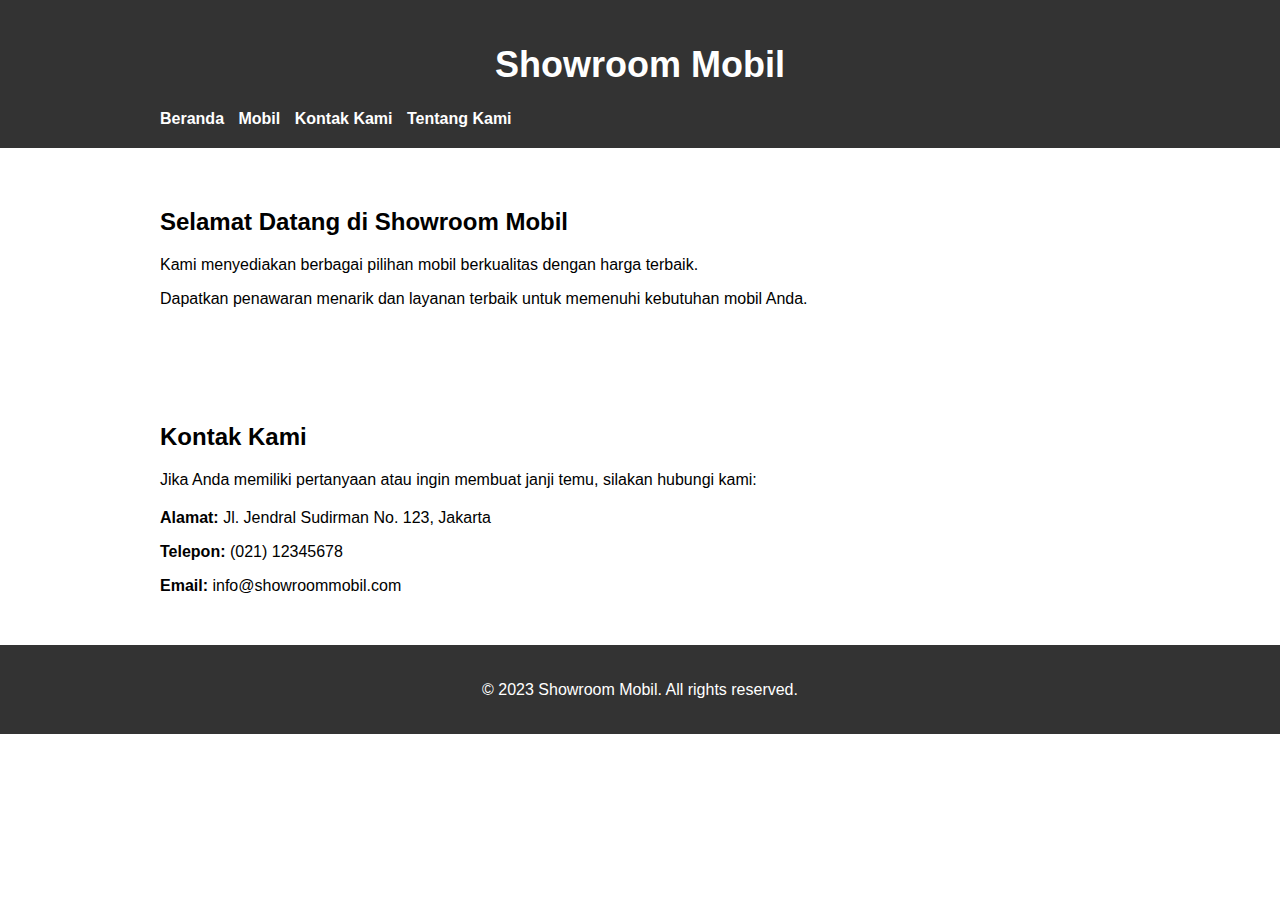
<file: index.html>
<!DOCTYPE html>
<html>
<head>
  <title>Showroom Mobil</title>
  <link rel="stylesheet" type="text/css" href="style.css">
</head>
<body>
  <header>
    <div class="container">
      <h1>Showroom Mobil</h1>
      <nav>
        <ul>
          <li><a href="index.html">Beranda</a></li>
          <li><a href="mobil.html">Mobil</a></li>
          <li><a href="kontak.html">Kontak Kami</a></li>
          <li><a href="tentang.html">Tentang Kami</a></li>
        </ul>
      </nav>
    </div>
  </header>

  <section id="home">
    <div class="container">
      <h2>Selamat Datang di Showroom Mobil</h2>
      <p>Kami menyediakan berbagai pilihan mobil berkualitas dengan harga terbaik.</p>
      <p>Dapatkan penawaran menarik dan layanan terbaik untuk memenuhi kebutuhan mobil Anda.</p>
    </div>
  </section>

  <section id="kontak">
    <div class="container">
      <h2>Kontak Kami</h2>
      <p>Jika Anda memiliki pertanyaan atau ingin membuat janji temu, silakan hubungi kami:</p>
      <div class="contact-info">
        <p><strong>Alamat:</strong> Jl. Jendral Sudirman No. 123, Jakarta</p>
        <p><strong>Telepon:</strong> (021) 12345678</p>
        <p><strong>Email:</strong> info@showroommobil.com</p>
      </div>
    </div>
  </section>

  <footer>
    <div class="container">
      <p>&copy; 2023 Showroom Mobil. All rights reserved.</p>
    </div>
  </footer>
</body>
</html>
</file>
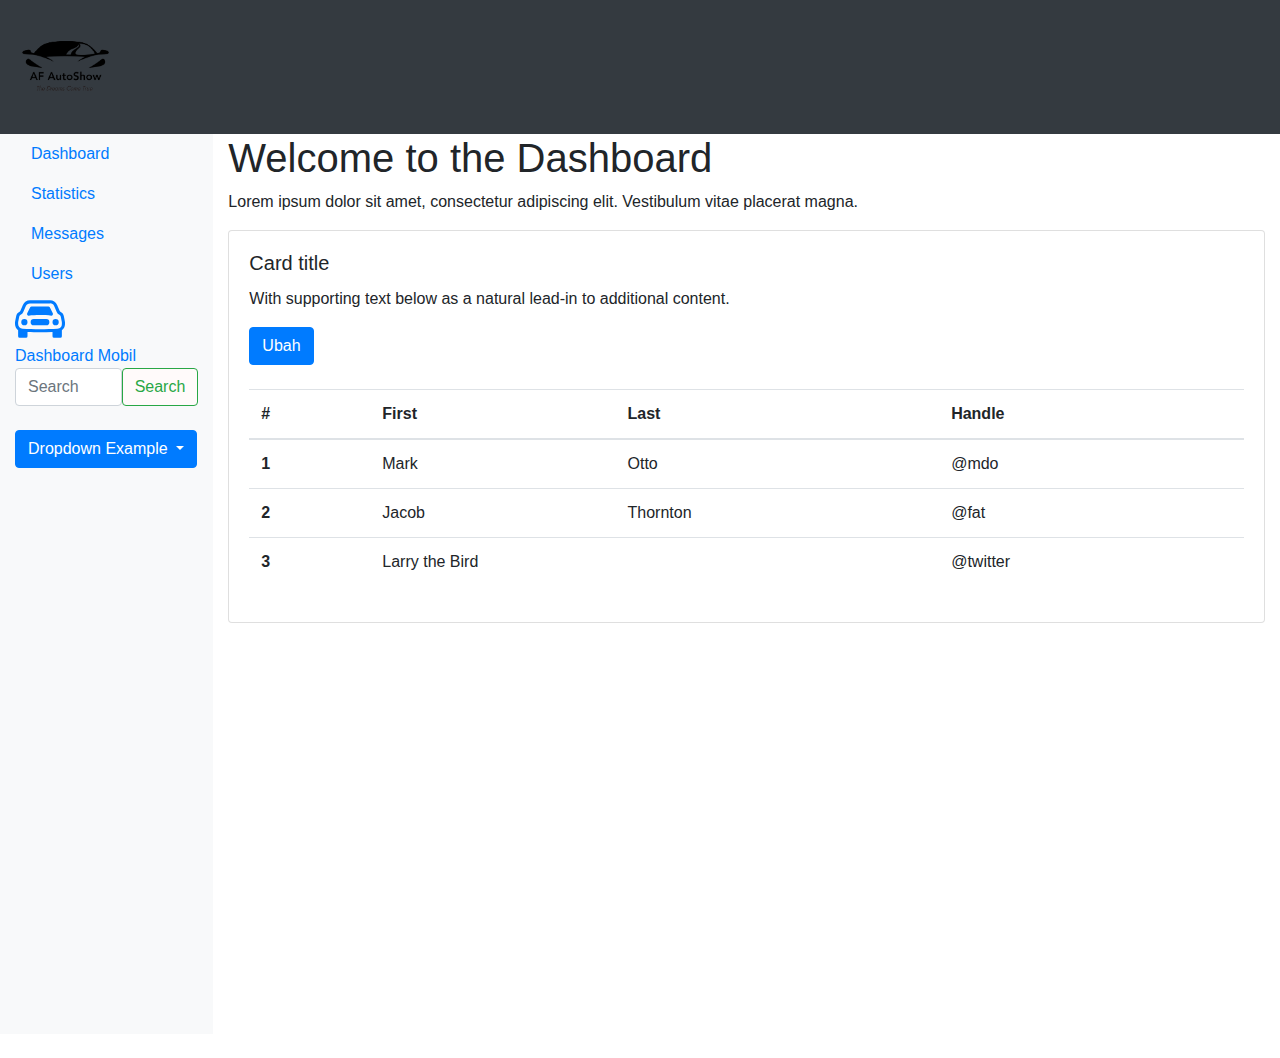
<file: Bagian Dasboard Mobil.html>
<!DOCTYPE html>
<html>
 
<head>
    <title>Dashboard</title>
    <div class="logo">
        
    </div>
     
    <link rel="stylesheet" href="https://stackpath.bootstrapcdn.com/bootstrap/4.5.2/css/bootstrap.min.css">
    <style>
        .sidebar {
 
            height: 100vh;
            margin: 0;
            background-color: gainsboro;
        }
    </style>
</head>
 
 
<body>
    <header class="navbar navbar-dark bg-dark">
        <h1 class="navbar-brand"><img src="logo1.png" style="width: 100px;"></h1>
    </header>
    <div class="container-fluid">
        <div class="row">
            <div class="sidebar col-md-2 bg-light">
                <ul class="nav flex-column">
                    <li class="nav-item"><a class="nav-link" href="#">Dashboard</a></li>
                    <li class="nav-item"><a class="nav-link" href="#">Statistics</a></li>
                    <li class="nav-item"><a class="nav-link" href="#">Messages</a></li>
                    <li class="nav-item"><a class="nav-link" href="#">Users</a></li>
                    <li>
                        <a href="#">
                            <svg xmlns="http://www.w3.org/2000/svg" width="50" height="50" fill="currentColor" class="bi bi-car-front" viewBox="0 0 16 16">
                                <path d="M4 9a1 1 0 1 1-2 0 1 1 0 0 1 2 0Zm10 0a1 1 0 1 1-2 0 1 1 0 0 1 2 0ZM6 8a1 1 0 0 0 0 2h4a1 1 0 1 0 0-2H6ZM4.862 4.276 3.906 6.19a.51.51 0 0 0 .497.731c.91-.073 2.35-.17 3.597-.17 1.247 0 2.688.097 3.597.17a.51.51 0 0 0 .497-.731l-.956-1.913A.5.5 0 0 0 10.691 4H5.309a.5.5 0 0 0-.447.276Z" />
                                <path d="M2.52 3.515A2.5 2.5 0 0 1 4.82 2h6.362c1 0 1.904.596 2.298 1.515l.792 1.848c.075.175.21.319.38.404.5.25.855.715.965 1.262l.335 1.679c.033.161.049.325.049.49v.413c0 .814-.39 1.543-1 1.997V13.5a.5.5 0 0 1-.5.5h-2a.5.5 0 0 1-.5-.5v-1.338c-1.292.048-2.745.088-4 .088s-2.708-.04-4-.088V13.5a.5.5 0 0 1-.5.5h-2a.5.5 0 0 1-.5-.5v-1.892c-.61-.454-1-1.183-1-1.997v-.413a2.5 2.5 0 0 1 .049-.49l.335-1.68c.11-.546.465-1.012.964-1.261a.807.807 0 0 0 .381-.404l.792-1.848ZM4.82 3a1.5 1.5 0 0 0-1.379.91l-.792 1.847a1.8 1.8 0 0 1-.853.904.807.807 0 0 0-.43.564L1.03 8.904a1.5 1.5 0 0 0-.03.294v.413c0 .796.62 1.448 1.408 1.484 1.555.07 3.786.155 5.592.155 1.806 0 4.037-.084 5.592-.155A1.479 1.479 0 0 0 15 9.611v-.413c0-.099-.01-.197-.03-.294l-.335-1.68a.807.807 0 0 0-.43-.563 1.807 1.807 0 0 1-.853-.904l-.792-1.848A1.5 1.5 0 0 0 11.18 3H4.82Z" />
                            </svg>
                            <br>
                            Dashboard Mobil
                        </a>
                    </li>
                    <li>
                        <form class="d-flex" role="search">
                            <input class="form-control me-2" type="search" placeholder="Search" aria-label="Search">
                            <button class="btn btn-outline-success" type="submit" style="background-color: snow;">Search</button>
                        </form>
                    </li>
                    <br>
                    <li>
                        <div class="dropdown">
                            <button class="btn btn-primary dropdown-toggle" type="button" data-toggle="dropdown">Dropdown
                                Example
                                <span class="caret"></span></button>
                            <ul class="dropdown-menu">
                                <input class="form-control" id="myInput" type="text" placeholder="Search..">
                                <li><a href="#">HTML</a></li>
                                <li><a href="#">CSS</a></li>
                                <li><a href="#">JavaScript</a></li>
                                <li><a href="#">jQuery</a></li>
                                <li><a href="#">Bootstrap</a></li>
                                <li><a href="#">Angular</a></li>
                            </ul>
                        </div>
                    </li>
                </ul>
            </div>
            <div class="col-md-10">
                <h1>Welcome to the Dashboard</h1>
                <p>Lorem ipsum dolor sit amet, consectetur adipiscing elit. Vestibulum vitae placerat magna.</p>
                <div class="card">
                    <div class="card-body">
                        <h5 class="card-title">Card title</h5>
                        <p class="card-text">With supporting text below as a natural lead-in to additional content.</p>
                        <a href="#" class="btn btn-primary">Ubah</a>
                        <br>
                        <br>
                        <table class="table">
                            <thead>
                                <tr>
                                    <th scope="col">#</th>
                                    <th scope="col">First</th>
                                    <th scope="col">Last</th>
                                    <th scope="col">Handle</th>
                                </tr>
                            </thead>
                            <tbody>
                                <tr>
                                    <th scope="row">1</th>
                                    <td>Mark</td>
                                    <td>Otto</td>
                                    <td>@mdo</td>
                                </tr>
                                <tr>
                                    <th scope="row">2</th>
                                    <td>Jacob</td>
                                    <td>Thornton</td>
                                    <td>@fat</td>
                                </tr>
                                <tr>
                                    <th scope="row">3</th>
                                    <td colspan="2">Larry the Bird</td>
                                    <td>@twitter</td>
                                </tr>
                            </tbody>
                        </table>
                    </div>
                </div>
            </div>
        </div>
    </div>
 
    <script src="https://stackpath.bootstrapcdn.com/bootstrap/4.5.2/js/bootstrap.min.js"></script>
 
</body>
 
</html>
</file>
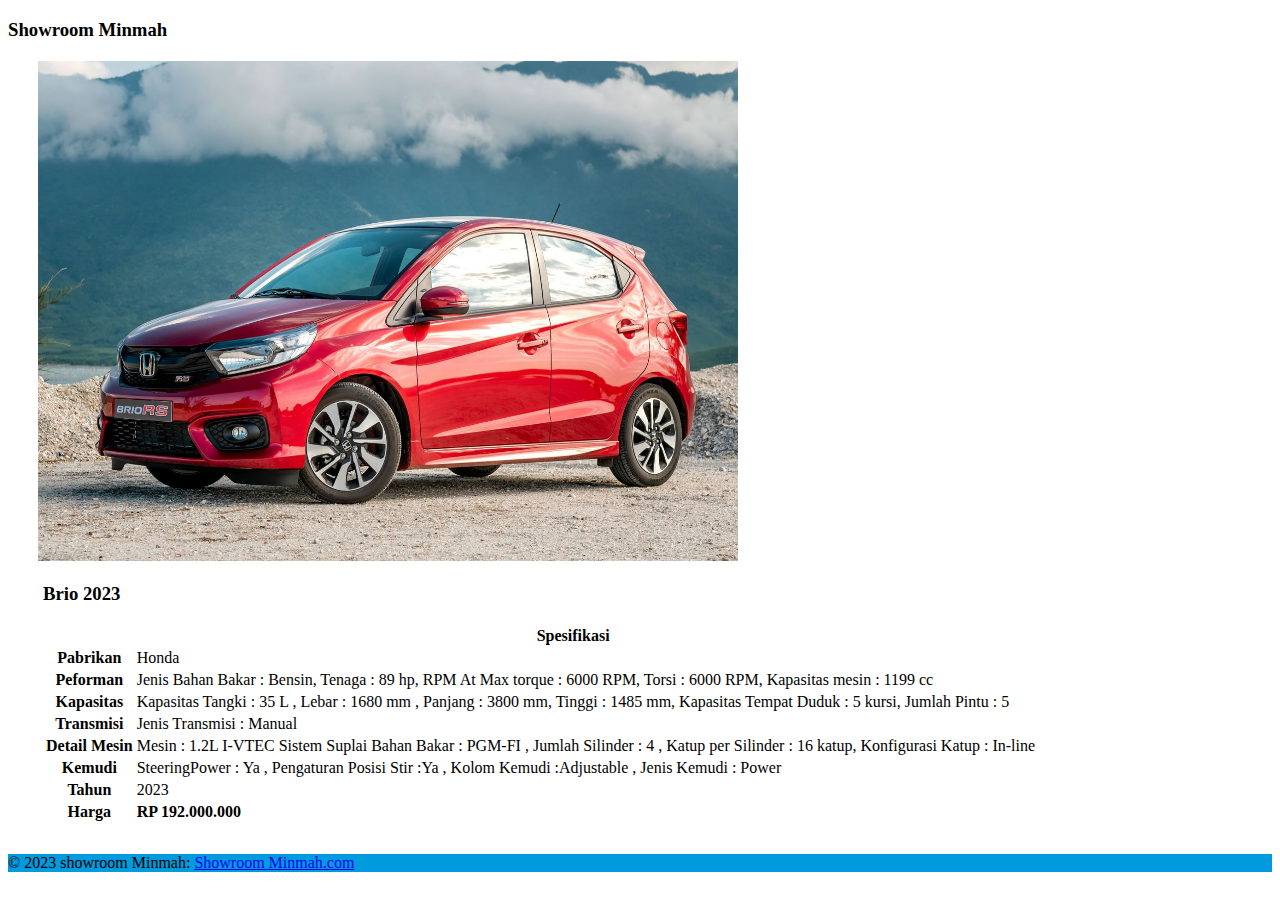
<file: brio2023.html>
<!DOCTYPE html>
<html>

<head>
    <meta charset="UTF-8">
    <meta http-equiv="X-UA-Compatible" content="IE=edge">
    <meta name="viewport" content="width=device-width, initial-scale=1.0">
    <link href="https://cdn.jsdelivr.net/npm/bootstrap@5.3.0/dist/css/bootstrap.min.css" rel="stylesheet" integrity="sha384-9ndCyUaIbzAi2FUVXJi0CjmCapSmO7SnpJef0486qhLnuZ2cdeRhO02iuK6FUUVM" crossorigin="anonymous">
    <title>Landing Page</title>
    <style>
        .konten {
            margin: 30px;
            margin-top: 20px;
        }
    </style>
</head>


<body>
    <nav class="navbar navbar-expand-lg navbar-drak bg-light">
        <h3>Showroom Minmah</h3>

    </nav>

    <div class="konten">
        <!-- crad horizontal -->
        <div class="tentangshowroom">
            <div class="card mb-10">
                <div class=" row g-0">
                    <!-- image -->

                    <div class="col-md-6" style="margin-top: 20px;">
                        <img src="Brio_2023.jpg" class="d-block w-100" height="500" width="700" alt="...">
                    </div>

                    <!-- Keterangan -->
                    <div class="col-md-6">
                        <div class="card-body" style="margin: 5px;">
                            <h3 class="card-title">Brio 2023</h3>
                            <table class="table">
                                <thead>
                                    <tr>
                                        <th scope="col"></th>
                                        <th scope="col">Spesifikasi</th>
                                        <th scope="col"></th>

                                    </tr>
                                </thead>
                                <tbody>
                                    <tr>
                                        <th scope="row">Pabrikan</th>
                                        <td colspan="3">Honda
                                        </td>
                                    </tr>
                                    <tr>
                                        <th scope="row">Peforman</th>
                                        <td colspan="3">Jenis Bahan Bakar : Bensin, Tenaga : 89 hp, RPM At Max torque :
                                            6000
                                            RPM, Torsi : 6000 RPM,
                                            Kapasitas mesin : 1199 cc
                                        </td>
                                    </tr>
                                    <tr>
                                        <th scope="row">Kapasitas</th>
                                        <td colspan="3">Kapasitas Tangki : 35 L ,
                                            Lebar : 1680 mm ,
                                            Panjang : 3800 mm,
                                            Tinggi : 1485 mm,
                                            Kapasitas Tempat Duduk : 5 kursi,
                                            Jumlah Pintu : 5
                                        </td>
                                    </tr>
                                    <tr>
                                        <th scope="row">Transmisi</th>
                                        <td colspan="3">Jenis Transmisi : Manual
                                        </td>
                                    </tr>
                                    <tr>
                                        <th scope="row">Detail Mesin</th>
                                        <td colspan="3">Mesin : 1.2L I-VTEC
                                            Sistem Suplai Bahan Bakar : PGM-FI ,
                                            Jumlah Silinder : 4 ,
                                            Katup per Silinder : 16 katup,
                                            Konfigurasi Katup : In-line
                                        </td>
                                    </tr>
                                    <tr>
                                        <th scope="row">Kemudi</th>
                                        <td colspan="3">SteeringPower : Ya ,
                                            Pengaturan Posisi Stir :Ya ,
                                            Kolom Kemudi :Adjustable ,
                                            Jenis Kemudi : Power
                                        </td>
                                    </tr>
                                    <tr>
                                        <th scope="row">Tahun</th>
                                        <td colspan="3">2023
                                        </td>
                                    </tr>
                                    <tr>
                                        <th scope="row">Harga</th>
                                        <td colspan="3"><b>RP 192.000.000</b>
                                        </td>
                                    </tr>

                                </tbody>
                            </table>
                        </div>
                    </div>

                </div>
            </div>
        </div>
    </div>

    <div class="text-center p-4" style="background-color: rgba(0,154, 222, 1);">
        © 2023 showroom Minmah:
        <a class="text-reset fw-bold" href="https://mdbootstrap.com/">Showroom Minmah.com</a>
    </div>

    <script src="https://cdn.jsdelivr.net/npm/@popperjs/core@2.11.8/dist/umd/popper.min.js" integrity="sha384-I7E8VVD/ismYTF4hNIPjVp/Zjvgyol6VFvRkX/vR+Vc4jQkC+hVqc2pM8ODewa9r" crossorigin="anonymous">
    </script>
    <script src="https://cdn.jsdelivr.net/npm/bootstrap@5.3.0/dist/js/bootstrap.min.js" integrity="sha384-fbbOQedDUMZZ5KreZpsbe1LCZPVmfTnH7ois6mU1QK+m14rQ1l2bGBq41eYeM/fS" crossorigin="anonymous">
    </script>
</body>





</html>
</file>
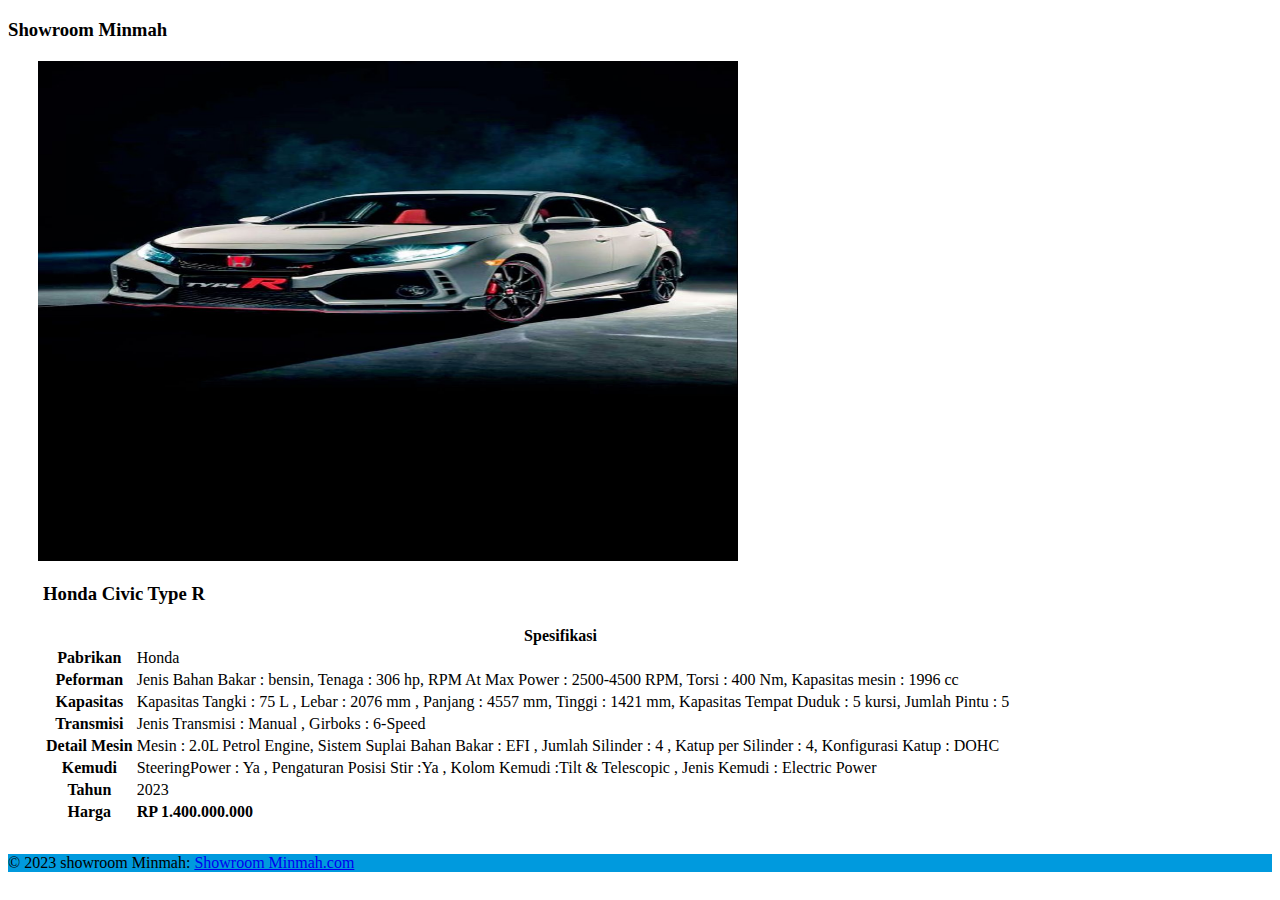
<file: detail civic type r.html>
<!DOCTYPE html>
<html>

<head>
    <meta charset="UTF-8">
    <meta http-equiv="X-UA-Compatible" content="IE=edge">
    <meta name="viewport" content="width=device-width, initial-scale=1.0">
    <link href="https://cdn.jsdelivr.net/npm/bootstrap@5.3.0/dist/css/bootstrap.min.css" rel="stylesheet" integrity="sha384-9ndCyUaIbzAi2FUVXJi0CjmCapSmO7SnpJef0486qhLnuZ2cdeRhO02iuK6FUUVM" crossorigin="anonymous">
    <title>Landing Page</title>
    <style>
        .konten {
            margin: 30px;
            margin-top: 20px;
        }
    </style>
</head>


<body>
    <nav class="navbar navbar-expand-lg navbar-drak bg-light">
        <h3>Showroom Minmah</h3>

    </nav>

    <div class="konten">
        <!-- crad horizontal -->
        <div class="tentangshowroom">
            <div class="card mb-10">
                <div class=" row g-0">
                    <!-- image -->

                    <div class="col-md-6" style="margin-top: 20px;">
                        <img src="Honda Civic Type R.jpg" class="d-block w-100" height="500" width="700" alt="...">
                    </div>

                    <!-- Keterangan -->
                    <div class="col-md-6">
                        <div class="card-body" style="margin: 5px;">
                            <h3 class="card-title">Honda Civic Type R</h3>
                            <table class="table">
                                <thead>
                                    <tr>
                                        <th scope="col"></th>
                                        <th scope="col">Spesifikasi</th>
                                        <th scope="col"></th>

                                    </tr>
                                </thead>
                                <tbody>
                                    <tr>
                                        <th scope="row">Pabrikan</th>
                                        <td colspan="3">Honda
                                        </td>
                                    </tr>
                                    <tr>
                                        <th scope="row">Peforman</th>
                                        <td colspan="3">Jenis Bahan Bakar : bensin, Tenaga : 306 hp, RPM At Max Power : 2500-4500 RPM,
                                            Torsi : 400 Nm,
                                            Kapasitas mesin : 1996 cc
                                        </td>
                                    </tr>
                                    <tr>
                                        <th scope="row">Kapasitas</th>
                                        <td colspan="3">Kapasitas Tangki : 75 L ,
                                            Lebar : 2076 mm ,
                                            Panjang : 4557 mm,
                                            Tinggi : 1421 mm,
                                            Kapasitas Tempat Duduk : 5 kursi,
                                            Jumlah Pintu : 5
                                        </td>
                                    </tr>
                                    <tr>
                                        <th scope="row">Transmisi</th>
                                        <td colspan="3">Jenis Transmisi : Manual ,
                                            Girboks :  6-Speed
                                        </td>
                                    </tr>
                                    <tr>
                                        <th scope="row">Detail Mesin</th>
                                        <td colspan="3">Mesin : 2.0L Petrol Engine,
                                            Sistem Suplai Bahan Bakar : EFI ,
                                            Jumlah Silinder : 4 ,
                                            Katup per Silinder : 4,
                                            Konfigurasi Katup : DOHC
                                        </td>
                                    </tr>
                                    <tr>
                                        <th scope="row">Kemudi</th>
                                        <td colspan="3">SteeringPower : Ya ,
                                            Pengaturan Posisi Stir :Ya ,
                                            Kolom Kemudi :Tilt & Telescopic ,
                                            Jenis Kemudi : Electric Power
                                        </td>
                                    </tr>
                                    <tr>
                                        <th scope="row">Tahun</th>
                                        <td colspan="3">2023
                                        </td>
                                    </tr>
                                    <tr>
                                        <th scope="row">Harga</th>
                                        <td colspan="3"><b>RP  1.400.000.000</b>
                                        </td>
                                    </tr>

                                </tbody>
                            </table>
                        </div>
                    </div>

                </div>
            </div>
        </div>
    </div>

    <div class="text-center p-4" style="background-color: rgba(0,154, 222, 1);">
        © 2023 showroom Minmah:
        <a class="text-reset fw-bold" href="https://mdbootstrap.com/">Showroom Minmah.com</a>
    </div>

    <script src="https://cdn.jsdelivr.net/npm/@popperjs/core@2.11.8/dist/umd/popper.min.js" integrity="sha384-I7E8VVD/ismYTF4hNIPjVp/Zjvgyol6VFvRkX/vR+Vc4jQkC+hVqc2pM8ODewa9r" crossorigin="anonymous">
    </script>
    <script src="https://cdn.jsdelivr.net/npm/bootstrap@5.3.0/dist/js/bootstrap.min.js" integrity="sha384-fbbOQedDUMZZ5KreZpsbe1LCZPVmfTnH7ois6mU1QK+m14rQ1l2bGBq41eYeM/fS" crossorigin="anonymous">
    </script>
</body>





</html>
</file>
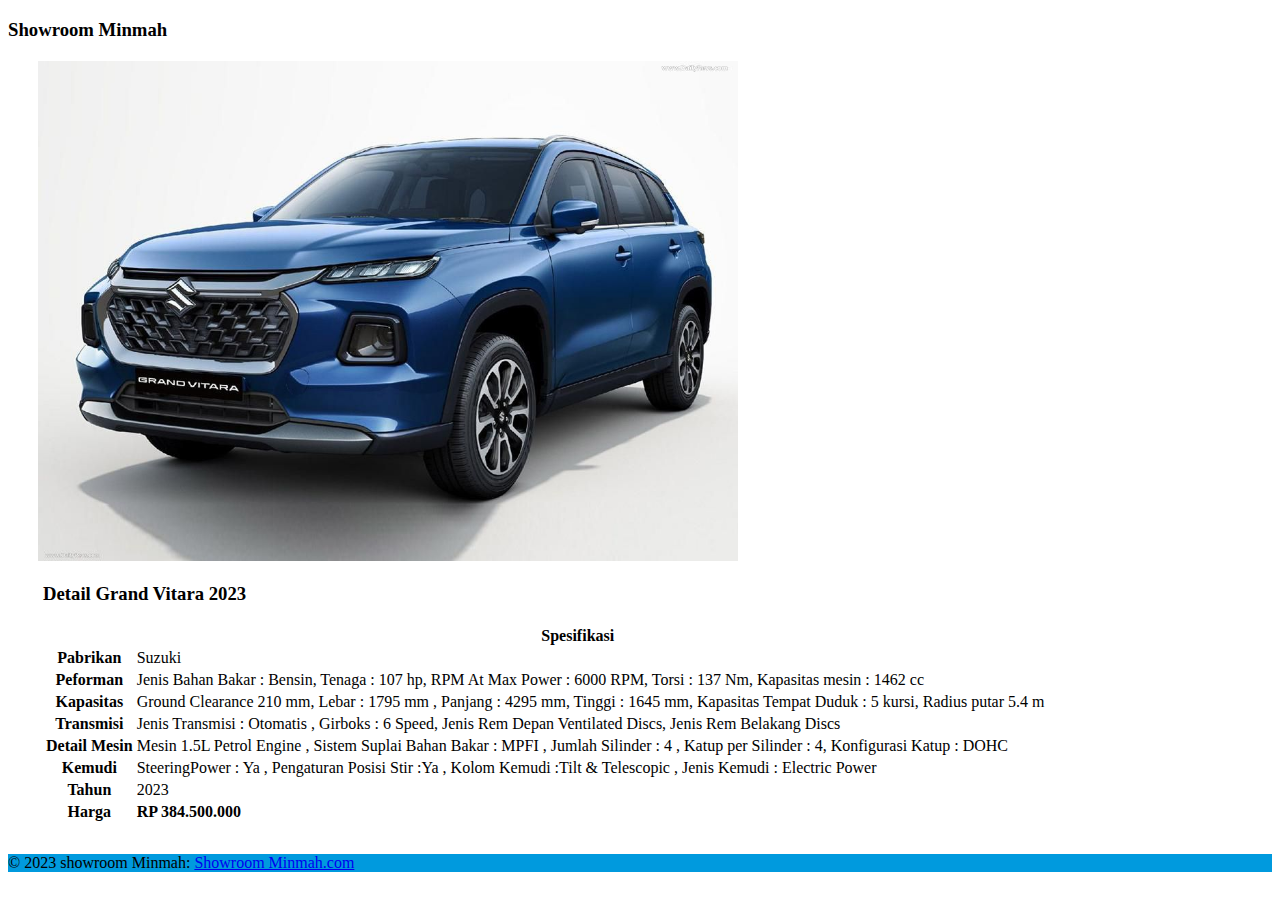
<file: detail Grand Vitara 2023.html>
<!DOCTYPE html>
<html>

<head>
    <meta charset="UTF-8">
    <meta http-equiv="X-UA-Compatible" content="IE=edge">
    <meta name="viewport" content="width=device-width, initial-scale=1.0">
    <link href="https://cdn.jsdelivr.net/npm/bootstrap@5.3.0/dist/css/bootstrap.min.css" rel="stylesheet" integrity="sha384-9ndCyUaIbzAi2FUVXJi0CjmCapSmO7SnpJef0486qhLnuZ2cdeRhO02iuK6FUUVM" crossorigin="anonymous">
    <title>Landing Page</title>
    <style>
        .konten {
            margin: 30px;
            margin-top: 20px;
        }
    </style>
</head>


<body>
    <nav class="navbar navbar-expand-lg navbar-drak bg-light">
        <h3>Showroom Minmah</h3>

    </nav>

    <div class="konten">
        <!-- crad horizontal -->
        <div class="tentangshowroom">
            <div class="card mb-10">
                <div class=" row g-0">
                    <!-- image -->

                    <div class="col-md-6" style="margin-top: 20px;">
                        <img src="2023 Suzuki Grand Vitara.jpg" class="d-block w-100" height="500" width="700" alt="...">
                    </div>

                    <!-- Keterangan -->
                    <div class="col-md-6">
                        <div class="card-body" style="margin: 5px;">
                            <h3 class="card-title">Detail Grand Vitara 2023</h3>
                            <table class="table">
                                <thead>
                                    <tr>
                                        <th scope="col"></th>
                                        <th scope="col">Spesifikasi</th>
                                        <th scope="col"></th>

                                    </tr>
                                </thead>
                                <tbody>
                                    <tr>
                                        <th scope="row">Pabrikan</th>
                                        <td colspan="3">Suzuki
                                        </td>
                                    </tr>
                                    <tr>
                                        <th scope="row">Peforman</th>
                                        <td colspan="3">Jenis Bahan Bakar : Bensin, Tenaga : 107 hp, RPM At Max Power :
                                            6000
                                            RPM, Torsi : 137 Nm,
                                            Kapasitas mesin : 1462 cc
                                        </td>
                                    </tr>
                                    <tr>
                                        <th scope="row">Kapasitas</th>
                                        <td colspan="3">Ground Clearance 210 mm,
                                            Lebar : 1795 mm ,
                                            Panjang : 4295 mm,
                                            Tinggi : 1645 mm,
                                            Kapasitas Tempat Duduk : 5 kursi,
                                            Radius putar 5.4 m
                                        </td>
                                    </tr>
                                    <tr>
                                        <th scope="row">Transmisi</th>
                                        <td colspan="3">Jenis Transmisi : Otomatis ,
                                            Girboks : 6 Speed,
                                            Jenis Rem Depan Ventilated Discs,
                                            Jenis Rem Belakang Discs 
                                        </td>
                                    </tr>
                                    <tr>
                                        <th scope="row">Detail Mesin</th>
                                        <td colspan="3">Mesin 1.5L Petrol Engine ,
                                            Sistem Suplai Bahan Bakar : MPFI ,
                                            Jumlah Silinder : 4 ,
                                            Katup per Silinder : 4,
                                            Konfigurasi Katup : DOHC 
                            
                                        </td>
                                    </tr>
                                    <tr>
                                        <th scope="row">Kemudi</th>
                                        <td colspan="3">SteeringPower : Ya ,
                                            Pengaturan Posisi Stir :Ya ,
                                            Kolom Kemudi :Tilt & Telescopic ,
                                            Jenis Kemudi : Electric Power
                                        </td>
                                    </tr>
                                    <tr>
                                        <th scope="row">Tahun</th>
                                        <td colspan="3">2023
                                        </td>
                                    </tr>
                                    <tr>
                                        <th scope="row">Harga</th>
                                        <td colspan="3"><b>RP 384.500.000</b>
                                        </td>
                                    </tr>

                                </tbody>
                            </table>
                        </div>
                    </div>

                </div>
            </div>
        </div>
    </div>

    <div class="text-center p-4" style="background-color: rgba(0,154, 222, 1);">
        © 2023 showroom Minmah:
        <a class="text-reset fw-bold" href="https://mdbootstrap.com/">Showroom Minmah.com</a>
    </div>

    <script src="https://cdn.jsdelivr.net/npm/@popperjs/core@2.11.8/dist/umd/popper.min.js" integrity="sha384-I7E8VVD/ismYTF4hNIPjVp/Zjvgyol6VFvRkX/vR+Vc4jQkC+hVqc2pM8ODewa9r" crossorigin="anonymous">
    </script>
    <script src="https://cdn.jsdelivr.net/npm/bootstrap@5.3.0/dist/js/bootstrap.min.js" integrity="sha384-fbbOQedDUMZZ5KreZpsbe1LCZPVmfTnH7ois6mU1QK+m14rQ1l2bGBq41eYeM/fS" crossorigin="anonymous">
    </script>
</body>





</html>
</file>
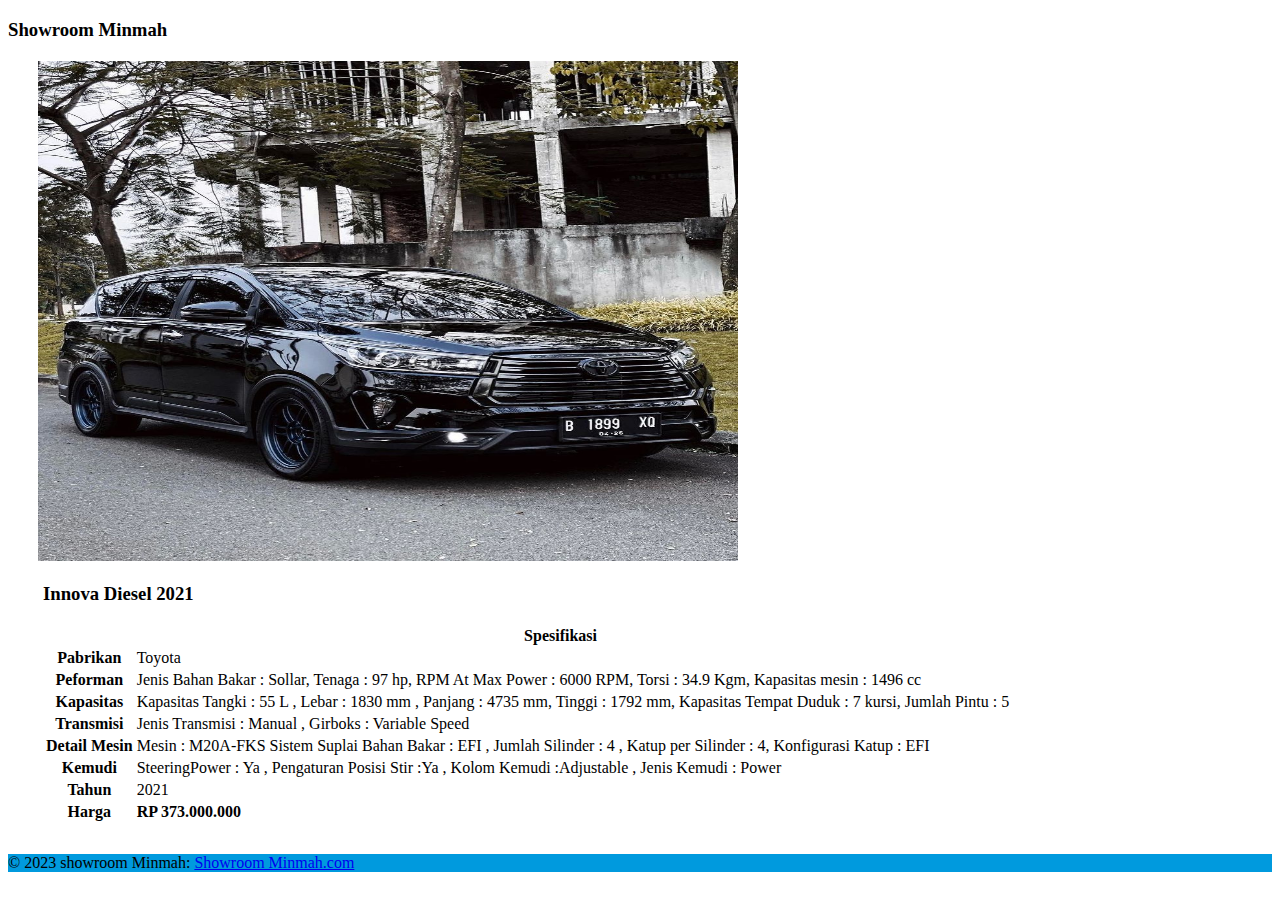
<file: detail innova 2021.html>
<!DOCTYPE html>
<html>

<head>
    <meta charset="UTF-8">
    <meta http-equiv="X-UA-Compatible" content="IE=edge">
    <meta name="viewport" content="width=device-width, initial-scale=1.0">
    <link href="https://cdn.jsdelivr.net/npm/bootstrap@5.3.0/dist/css/bootstrap.min.css" rel="stylesheet" integrity="sha384-9ndCyUaIbzAi2FUVXJi0CjmCapSmO7SnpJef0486qhLnuZ2cdeRhO02iuK6FUUVM" crossorigin="anonymous">
    <title>Landing Page</title>
    <style>
        .konten {
            margin: 30px;
            margin-top: 20px;
        }
    </style>
</head>


<body>
    <nav class="navbar navbar-expand-lg navbar-drak bg-light">
        <h3>Showroom Minmah</h3>

    </nav>

    <div class="konten">
        <!-- crad horizontal -->
        <div class="tentangshowroom">
            <div class="card mb-10">
                <div class=" row g-0">
                    <!-- image -->

                    <div class="col-md-6" style="margin-top: 20px;">
                        <img src="innova2021.jpg" class="d-block w-100" height="500" width="700" alt="...">
                    </div>

                    <!-- Keterangan -->
                    <div class="col-md-6">
                        <div class="card-body" style="margin: 5px;">
                            <h3 class="card-title">Innova Diesel 2021</h3>
                            <table class="table">
                                <thead>
                                    <tr>
                                        <th scope="col"></th>
                                        <th scope="col">Spesifikasi</th>
                                        <th scope="col"></th>

                                    </tr>
                                </thead>
                                <tbody>
                                    <tr>
                                        <th scope="row">Pabrikan</th>
                                        <td colspan="3">Toyota
                                        </td>
                                    </tr>
                                    <tr>
                                        <th scope="row">Peforman</th>
                                        <td colspan="3">Jenis Bahan Bakar : Sollar, Tenaga : 97 hp, RPM At Max Power :
                                            6000
                                            RPM, Torsi : 34.9 Kgm,
                                            Kapasitas mesin : 1496 cc
                                        </td>
                                    </tr>
                                    <tr>
                                        <th scope="row">Kapasitas</th>
                                        <td colspan="3">Kapasitas Tangki : 55 L ,
                                            Lebar : 1830 mm ,
                                            Panjang : 4735 mm,
                                            Tinggi : 1792 mm,
                                            Kapasitas Tempat Duduk : 7 kursi,
                                            Jumlah Pintu : 5
                                        </td>
                                    </tr>
                                    <tr>
                                        <th scope="row">Transmisi</th>
                                        <td colspan="3">Jenis Transmisi : Manual ,
                                            Girboks : Variable Speed
                                        </td>
                                    </tr>
                                    <tr>
                                        <th scope="row">Detail Mesin</th>
                                        <td colspan="3">Mesin : M20A-FKS
                                            Sistem Suplai Bahan Bakar : EFI ,
                                            Jumlah Silinder : 4 ,
                                            Katup per Silinder : 4,
                                            Konfigurasi Katup : EFI 
                                        </td>
                                    </tr>
                                    <tr>
                                        <th scope="row">Kemudi</th>
                                        <td colspan="3">SteeringPower : Ya ,
                                            Pengaturan Posisi Stir :Ya ,
                                            Kolom Kemudi :Adjustable ,
                                            Jenis Kemudi : Power
                                        </td>
                                    </tr>
                                    <tr>
                                        <th scope="row">Tahun</th>
                                        <td colspan="3">2021
                                        </td>
                                    </tr>
                                    <tr>
                                        <th scope="row">Harga</th>
                                        <td colspan="3"><b>RP 373.000.000</b>
                                        </td>
                                    </tr>

                                </tbody>
                            </table>
                        </div>
                    </div>

                </div>
            </div>
        </div>
    </div>

    <div class="text-center p-4" style="background-color: rgba(0,154, 222, 1);">
        © 2023 showroom Minmah:
        <a class="text-reset fw-bold" href="https://mdbootstrap.com/">Showroom Minmah.com</a>
    </div>

    <script src="https://cdn.jsdelivr.net/npm/@popperjs/core@2.11.8/dist/umd/popper.min.js" integrity="sha384-I7E8VVD/ismYTF4hNIPjVp/Zjvgyol6VFvRkX/vR+Vc4jQkC+hVqc2pM8ODewa9r" crossorigin="anonymous">
    </script>
    <script src="https://cdn.jsdelivr.net/npm/bootstrap@5.3.0/dist/js/bootstrap.min.js" integrity="sha384-fbbOQedDUMZZ5KreZpsbe1LCZPVmfTnH7ois6mU1QK+m14rQ1l2bGBq41eYeM/fS" crossorigin="anonymous">
    </script>
</body>





</html>
</file>
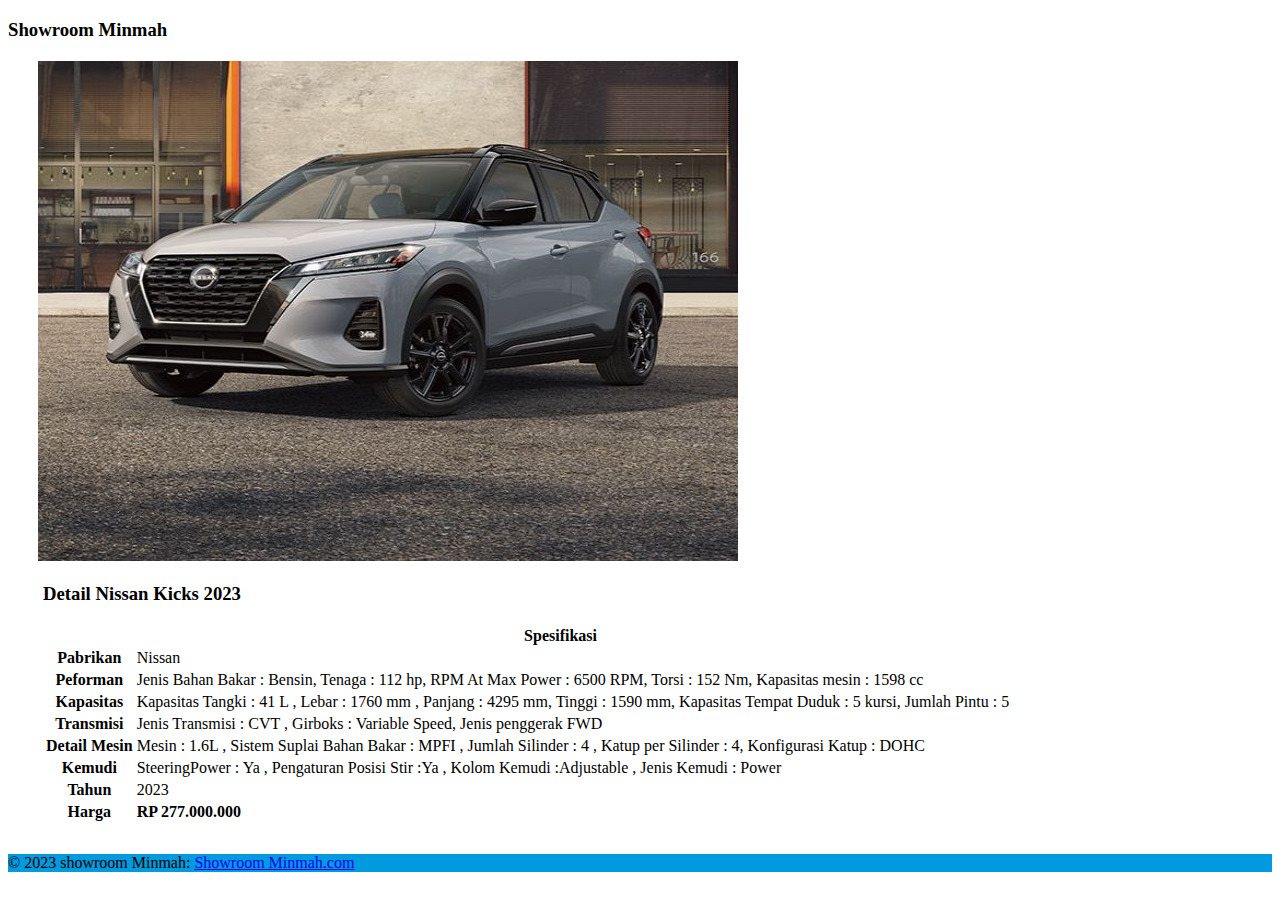
<file: Detail Nissan Kicks 2023.html>
<!DOCTYPE html>
<html>

<head>
    <meta charset="UTF-8">
    <meta http-equiv="X-UA-Compatible" content="IE=edge">
    <meta name="viewport" content="width=device-width, initial-scale=1.0">
    <link href="https://cdn.jsdelivr.net/npm/bootstrap@5.3.0/dist/css/bootstrap.min.css" rel="stylesheet" integrity="sha384-9ndCyUaIbzAi2FUVXJi0CjmCapSmO7SnpJef0486qhLnuZ2cdeRhO02iuK6FUUVM" crossorigin="anonymous">
    <title>Landing Page</title>
    <style>
        .konten {
            margin: 30px;
            margin-top: 20px;
        }
    </style>
</head>


<body>
    <nav class="navbar navbar-expand-lg navbar-drak bg-light">
        <h3>Showroom Minmah</h3>

    </nav>

    <div class="konten">
        <!-- crad horizontal -->
        <div class="tentangshowroom">
            <div class="card mb-10">
                <div class=" row g-0">
                    <!-- image -->

                    <div class="col-md-6" style="margin-top: 20px;">
                        <img src="2023 Nissan Kicks _ Subcompact Crossover SUV _ Nissan USA.jpg" class="d-block w-100" height="500" width="700" alt="...">
                    </div>

                    <!-- Keterangan -->
                    <div class="col-md-6">
                        <div class="card-body" style="margin: 5px;">
                            <h3 class="card-title">Detail Nissan Kicks 2023</h3>
                            <table class="table">
                                <thead>
                                    <tr>
                                        <th scope="col"></th>
                                        <th scope="col">Spesifikasi</th>
                                        <th scope="col"></th>

                                    </tr>
                                </thead>
                                <tbody>
                                    <tr>
                                        <th scope="row">Pabrikan</th>
                                        <td colspan="3">Nissan
                                        </td>
                                    </tr>
                                    <tr>
                                        <th scope="row">Peforman</th>
                                        <td colspan="3">Jenis Bahan Bakar : Bensin, Tenaga : 112 hp, RPM At Max Power :
                                            6500
                                            RPM, Torsi : 152 Nm,
                                            Kapasitas mesin : 1598 cc
                                        </td>
                                    </tr>
                                    <tr>
                                        <th scope="row">Kapasitas</th>
                                        <td colspan="3">Kapasitas Tangki : 41 L ,
                                            Lebar : 1760 mm ,
                                            Panjang : 4295 mm,
                                            Tinggi : 1590 mm,
                                            Kapasitas Tempat Duduk : 5 kursi,
                                            Jumlah Pintu : 5
                                        </td>
                                    </tr>
                                    <tr>
                                        <th scope="row">Transmisi</th>
                                        <td colspan="3">Jenis Transmisi : CVT ,
                                            Girboks : Variable Speed,
                                            Jenis penggerak FWD
                                        </td>
                                    </tr>
                                    <tr>
                                        <th scope="row">Detail Mesin</th>
                                        <td colspan="3">Mesin : 1.6L ,
                                            Sistem Suplai Bahan Bakar : MPFI ,
                                            Jumlah Silinder : 4 ,
                                            Katup per Silinder : 4,
                                            Konfigurasi Katup : DOHC 
                            
                                        </td>
                                    </tr>
                                    <tr>
                                        <th scope="row">Kemudi</th>
                                        <td colspan="3">SteeringPower : Ya ,
                                            Pengaturan Posisi Stir :Ya ,
                                            Kolom Kemudi :Adjustable ,
                                            Jenis Kemudi : Power
                                        </td>
                                    </tr>
                                    <tr>
                                        <th scope="row">Tahun</th>
                                        <td colspan="3">2023
                                        </td>
                                    </tr>
                                    <tr>
                                        <th scope="row">Harga</th>
                                        <td colspan="3"><b>RP 277.000.000</b>
                                        </td>
                                    </tr>

                                </tbody>
                            </table>
                        </div>
                    </div>

                </div>
            </div>
        </div>
    </div>

    <div class="text-center p-4" style="background-color: rgba(0,154, 222, 1);">
        © 2023 showroom Minmah:
        <a class="text-reset fw-bold" href="https://mdbootstrap.com/">Showroom Minmah.com</a>
    </div>

    <script src="https://cdn.jsdelivr.net/npm/@popperjs/core@2.11.8/dist/umd/popper.min.js" integrity="sha384-I7E8VVD/ismYTF4hNIPjVp/Zjvgyol6VFvRkX/vR+Vc4jQkC+hVqc2pM8ODewa9r" crossorigin="anonymous">
    </script>
    <script src="https://cdn.jsdelivr.net/npm/bootstrap@5.3.0/dist/js/bootstrap.min.js" integrity="sha384-fbbOQedDUMZZ5KreZpsbe1LCZPVmfTnH7ois6mU1QK+m14rQ1l2bGBq41eYeM/fS" crossorigin="anonymous">
    </script>
</body>





</html>
</file>
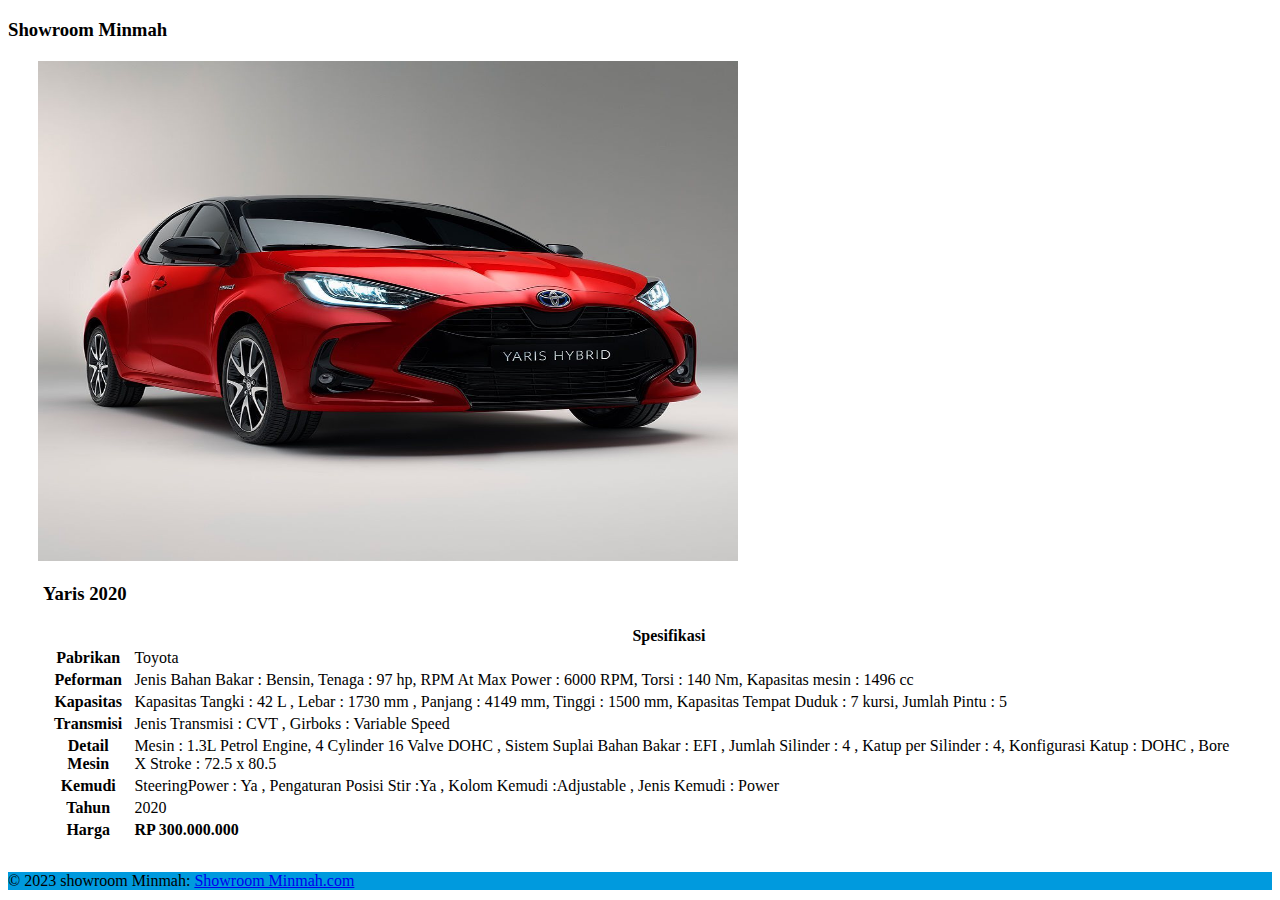
<file: detail toyota yaris.html>
<!DOCTYPE html>
<html>

<head>
    <meta charset="UTF-8">
    <meta http-equiv="X-UA-Compatible" content="IE=edge">
    <meta name="viewport" content="width=device-width, initial-scale=1.0">
    <link href="https://cdn.jsdelivr.net/npm/bootstrap@5.3.0/dist/css/bootstrap.min.css" rel="stylesheet" integrity="sha384-9ndCyUaIbzAi2FUVXJi0CjmCapSmO7SnpJef0486qhLnuZ2cdeRhO02iuK6FUUVM" crossorigin="anonymous">
    <title>Landing Page</title>
    <style>
        .konten {
            margin: 30px;
            margin-top: 20px;
        }
    </style>
</head>


<body>
    <nav class="navbar navbar-expand-lg navbar-drak bg-light">
        <h3>Showroom Minmah</h3>

    </nav>

    <div class="konten">
        <!-- crad horizontal -->
        <div class="tentangshowroom">
            <div class="card mb-10">
                <div class=" row g-0">
                    <!-- image -->

                    <div class="col-md-6" style="margin-top: 20px;">
                        <img src="yaris-2020.jpg" class="d-block w-100" height="500" width="700" alt="...">
                    </div>

                    <!-- Keterangan -->
                    <div class="col-md-6">
                        <div class="card-body" style="margin: 5px;">
                            <h3 class="card-title">Yaris 2020</h3>
                            <table class="table">
                                <thead>
                                    <tr>
                                        <th scope="col"></th>
                                        <th scope="col">Spesifikasi</th>
                                        <th scope="col"></th>

                                    </tr>
                                </thead>
                                <tbody>
                                    <tr>
                                        <th scope="row">Pabrikan</th>
                                        <td colspan="3">Toyota
                                        </td>
                                    </tr>
                                    <tr>
                                        <th scope="row">Peforman</th>
                                        <td colspan="3">Jenis Bahan Bakar : Bensin, Tenaga : 97 hp, RPM At Max Power :
                                            6000
                                            RPM, Torsi : 140 Nm,
                                            Kapasitas mesin : 1496 cc
                                        </td>
                                    </tr>
                                    <tr>
                                        <th scope="row">Kapasitas</th>
                                        <td colspan="3">Kapasitas Tangki : 42 L ,
                                            Lebar : 1730 mm ,
                                            Panjang : 4149 mm,
                                            Tinggi : 1500 mm,
                                            Kapasitas Tempat Duduk : 7 kursi,
                                            Jumlah Pintu : 5
                                        </td>
                                    </tr>
                                    <tr>
                                        <th scope="row">Transmisi</th>
                                        <td colspan="3">Jenis Transmisi : CVT ,
                                            Girboks : Variable Speed
                                        </td>
                                    </tr>
                                    <tr>
                                        <th scope="row">Detail Mesin</th>
                                        <td colspan="3">Mesin : 1.3L Petrol Engine, 4 Cylinder 16 Valve DOHC ,
                                            Sistem Suplai Bahan Bakar : EFI ,
                                            Jumlah Silinder : 4 ,
                                            Katup per Silinder : 4,
                                            Konfigurasi Katup : DOHC ,
                                            Bore X Stroke : 72.5 x 80.5
                                        </td>
                                    </tr>
                                    <tr>
                                        <th scope="row">Kemudi</th>
                                        <td colspan="3">SteeringPower : Ya ,
                                            Pengaturan Posisi Stir :Ya ,
                                            Kolom Kemudi :Adjustable ,
                                            Jenis Kemudi : Power
                                        </td>
                                    </tr>
                                    <tr>
                                        <th scope="row">Tahun</th>
                                        <td colspan="3">2020
                                        </td>
                                    </tr>
                                    <tr>
                                        <th scope="row">Harga</th>
                                        <td colspan="3"><b>RP 300.000.000</b>
                                        </td>
                                    </tr>

                                </tbody>
                            </table>
                        </div>
                    </div>

                </div>
            </div>
        </div>
    </div>

    <div class="text-center p-4" style="background-color: rgba(0,154, 222, 1);">
        © 2023 showroom Minmah:
        <a class="text-reset fw-bold" href="https://mdbootstrap.com/">Showroom Minmah.com</a>
    </div>

    <script src="https://cdn.jsdelivr.net/npm/@popperjs/core@2.11.8/dist/umd/popper.min.js" integrity="sha384-I7E8VVD/ismYTF4hNIPjVp/Zjvgyol6VFvRkX/vR+Vc4jQkC+hVqc2pM8ODewa9r" crossorigin="anonymous">
    </script>
    <script src="https://cdn.jsdelivr.net/npm/bootstrap@5.3.0/dist/js/bootstrap.min.js" integrity="sha384-fbbOQedDUMZZ5KreZpsbe1LCZPVmfTnH7ois6mU1QK+m14rQ1l2bGBq41eYeM/fS" crossorigin="anonymous">
    </script>
</body>





</html>
</file>
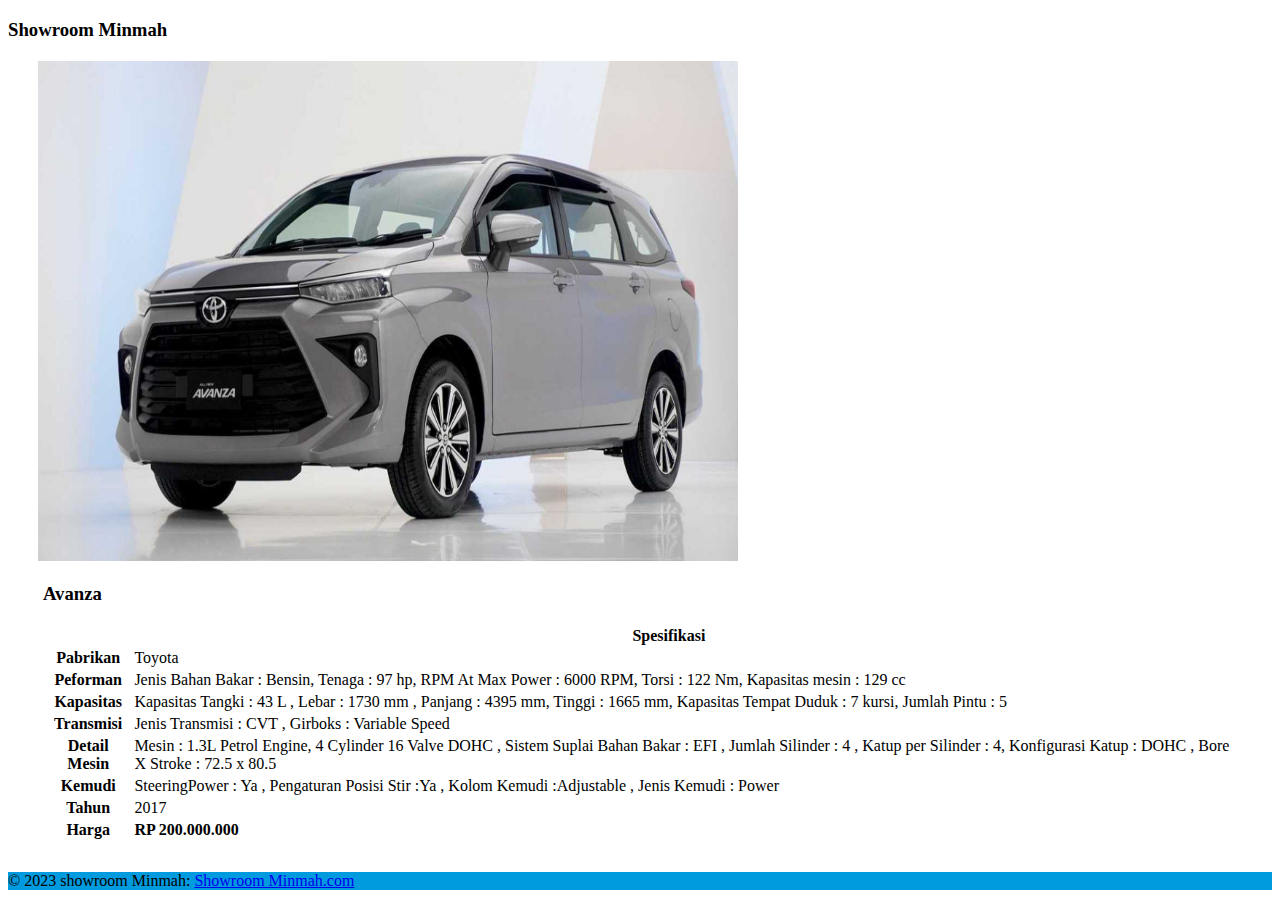
<file: detail.html>
<!DOCTYPE html>
<html>

<head>
    <meta charset="UTF-8">
    <meta http-equiv="X-UA-Compatible" content="IE=edge">
    <meta name="viewport" content="width=device-width, initial-scale=1.0">
    <link href="https://cdn.jsdelivr.net/npm/bootstrap@5.3.0/dist/css/bootstrap.min.css" rel="stylesheet" integrity="sha384-9ndCyUaIbzAi2FUVXJi0CjmCapSmO7SnpJef0486qhLnuZ2cdeRhO02iuK6FUUVM" crossorigin="anonymous">
    <title>Landing Page</title>
    <style>
        .konten {
            margin: 30px;
            margin-top: 20px;
        }
    </style>
</head>


<body>
    <nav class="navbar navbar-expand-lg navbar-drak bg-light">
        <h3>Showroom Minmah</h3>

    </nav>

    <div class="konten">
        <!-- crad horizontal -->
        <div class="tentangshowroom">
            <div class="card mb-10">
                <div class=" row g-0">
                    <!-- image -->

                    <div class="col-md-6" style="margin-top: 20px;">
                        <img src="toyota.jpg" class="d-block w-100" height="500" width="700" alt="...">
                    </div>

                    <!-- Keterangan -->
                    <div class="col-md-6">
                        <div class="card-body" style="margin: 5px;">
                            <h3 class="card-title">Avanza</h3>
                            <table class="table">
                                <thead>
                                    <tr>
                                        <th scope="col"></th>
                                        <th scope="col">Spesifikasi</th>
                                        <th scope="col"></th>

                                    </tr>
                                </thead>
                                <tbody>
                                    <tr>
                                        <th scope="row">Pabrikan</th>
                                        <td colspan="3">Toyota
                                        </td>
                                    </tr>
                                    <tr>
                                        <th scope="row">Peforman</th>
                                        <td colspan="3">Jenis Bahan Bakar : Bensin, Tenaga : 97 hp, RPM At Max Power :
                                            6000
                                            RPM, Torsi : 122 Nm,
                                            Kapasitas mesin : 129 cc
                                        </td>
                                    </tr>
                                    <tr>
                                        <th scope="row">Kapasitas</th>
                                        <td colspan="3">Kapasitas Tangki : 43 L ,
                                            Lebar : 1730 mm ,
                                            Panjang : 4395 mm,
                                            Tinggi : 1665 mm,
                                            Kapasitas Tempat Duduk : 7 kursi,
                                            Jumlah Pintu : 5
                                        </td>
                                    </tr>
                                    <tr>
                                        <th scope="row">Transmisi</th>
                                        <td colspan="3">Jenis Transmisi : CVT ,
                                            Girboks : Variable Speed
                                        </td>
                                    </tr>
                                    <tr>
                                        <th scope="row">Detail Mesin</th>
                                        <td colspan="3">Mesin : 1.3L Petrol Engine, 4 Cylinder 16 Valve DOHC ,
                                            Sistem Suplai Bahan Bakar : EFI ,
                                            Jumlah Silinder : 4 ,
                                            Katup per Silinder : 4,
                                            Konfigurasi Katup : DOHC ,
                                            Bore X Stroke : 72.5 x 80.5
                                        </td>
                                    </tr>
                                    <tr>
                                        <th scope="row">Kemudi</th>
                                        <td colspan="3">SteeringPower : Ya ,
                                            Pengaturan Posisi Stir :Ya ,
                                            Kolom Kemudi :Adjustable ,
                                            Jenis Kemudi : Power
                                        </td>
                                    </tr>
                                    <tr>
                                        <th scope="row">Tahun</th>
                                        <td colspan="3">2017
                                        </td>
                                    </tr>
                                    <tr>
                                        <th scope="row">Harga</th>
                                        <td colspan="3"><b>RP 200.000.000</b>
                                        </td>
                                    </tr>

                                </tbody>
                            </table>
                        </div>
                    </div>

                </div>
            </div>
        </div>
    </div>

    <div class="text-center p-4" style="background-color: rgba(0,154, 222, 1);">
        © 2023 showroom Minmah:
        <a class="text-reset fw-bold" href="https://mdbootstrap.com/">Showroom Minmah.com</a>
    </div>

    <script src="https://cdn.jsdelivr.net/npm/@popperjs/core@2.11.8/dist/umd/popper.min.js" integrity="sha384-I7E8VVD/ismYTF4hNIPjVp/Zjvgyol6VFvRkX/vR+Vc4jQkC+hVqc2pM8ODewa9r" crossorigin="anonymous">
    </script>
    <script src="https://cdn.jsdelivr.net/npm/bootstrap@5.3.0/dist/js/bootstrap.min.js" integrity="sha384-fbbOQedDUMZZ5KreZpsbe1LCZPVmfTnH7ois6mU1QK+m14rQ1l2bGBq41eYeM/fS" crossorigin="anonymous">
    </script>
</body>





</html>
</file>
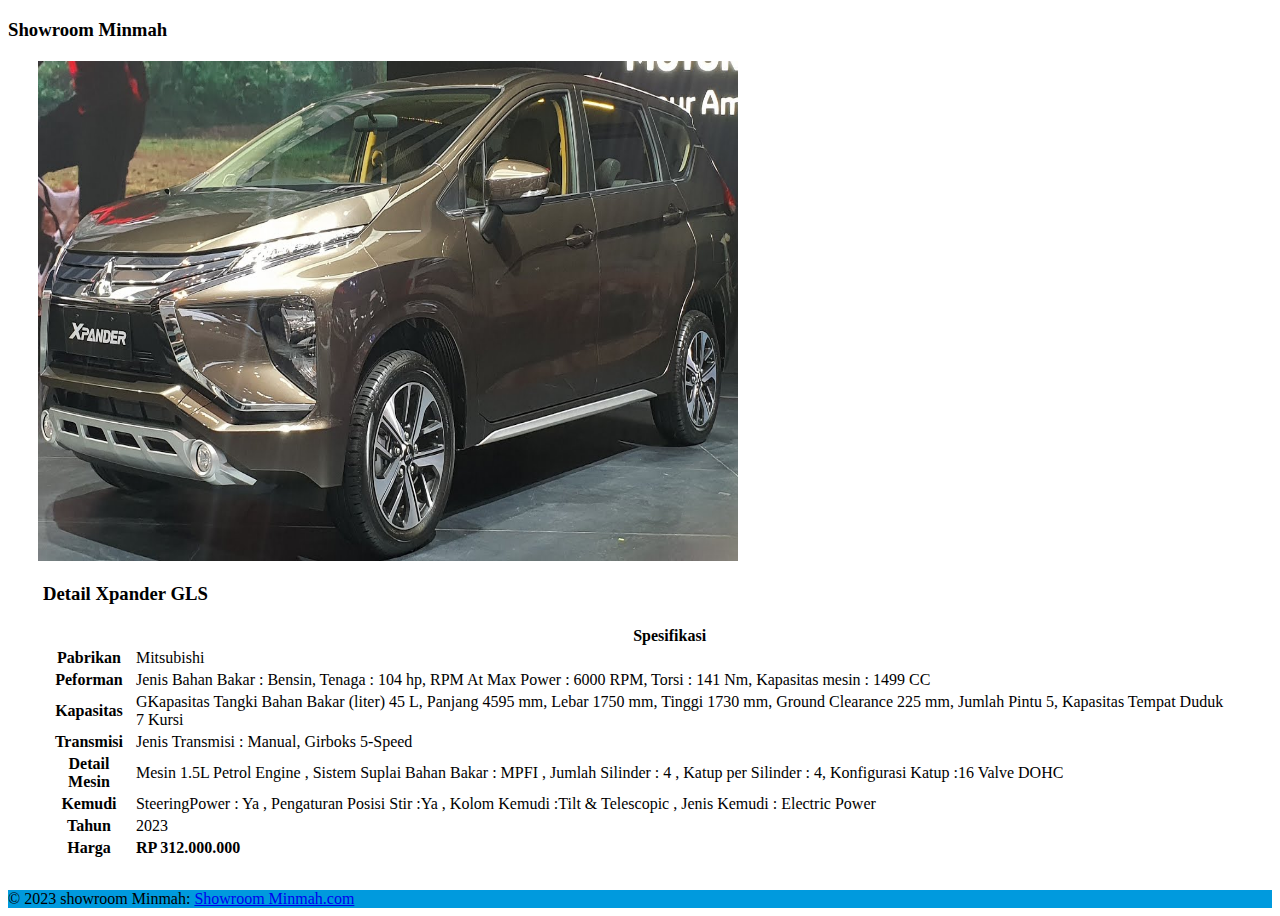
<file: detail2 xpander.html>
<!DOCTYPE html>
<html>

<head>
    <meta charset="UTF-8">
    <meta http-equiv="X-UA-Compatible" content="IE=edge">
    <meta name="viewport" content="width=device-width, initial-scale=1.0">
    <link href="https://cdn.jsdelivr.net/npm/bootstrap@5.3.0/dist/css/bootstrap.min.css" rel="stylesheet" integrity="sha384-9ndCyUaIbzAi2FUVXJi0CjmCapSmO7SnpJef0486qhLnuZ2cdeRhO02iuK6FUUVM" crossorigin="anonymous">
    <title>Landing Page</title>
    <style>
        .konten {
            margin: 30px;
            margin-top: 20px;
        }
    </style>
</head>


<body>
    <nav class="navbar navbar-expand-lg navbar-drak bg-light">
        <h3>Showroom Minmah</h3>

    </nav>

    <div class="konten">
        <!-- crad horizontal -->
        <div class="tentangshowroom">
            <div class="card mb-10">
                <div class=" row g-0">
                    <!-- image -->

                    <div class="col-md-6" style="margin-top: 20px;">
                        <img src="Xpander GLS.jpg" class="d-block w-100" height="500" width="700" alt="...">
                    </div>

                    <!-- Keterangan -->
                    <div class="col-md-6">
                        <div class="card-body" style="margin: 5px;">
                            <h3 class="card-title">Detail Xpander GLS</h3>
                            <table class="table">
                                <thead>
                                    <tr>
                                        <th scope="col"></th>
                                        <th scope="col">Spesifikasi</th>
                                        <th scope="col"></th>

                                    </tr>
                                </thead>
                                <tbody>
                                    <tr>
                                        <th scope="row">Pabrikan</th>
                                        <td colspan="3">Mitsubishi
                                        </td>
                                    </tr>
                                    <tr>
                                        <th scope="row">Peforman</th>
                                        <td colspan="3">Jenis Bahan Bakar : Bensin, Tenaga : 104 hp, RPM At Max Power :
                                            6000
                                            RPM, Torsi : 141 Nm,
                                            Kapasitas mesin : 1499 CC
                                        </td>
                                    </tr>
                                    <tr>
                                        <th scope="row">Kapasitas</th>
                                        <td colspan="3">GKapasitas Tangki Bahan Bakar (liter) 45 L,
                                            Panjang 4595 mm,
                                            Lebar 1750 mm,
                                            Tinggi 1730 mm,
                                            Ground Clearance 225 mm,
                                            Jumlah Pintu 5,
                                            Kapasitas Tempat Duduk 7 Kursi
                                        </td>
                                    </tr>
                                    <tr>
                                        <th scope="row">Transmisi</th>
                                        <td colspan="3">Jenis Transmisi : Manual,
                                            Girboks 5-Speed 
                                        </td>
                                    </tr>
                                    <tr>
                                        <th scope="row">Detail Mesin</th>
                                        <td colspan="3">Mesin 1.5L Petrol Engine ,
                                            Sistem Suplai Bahan Bakar : MPFI ,
                                            Jumlah Silinder : 4 ,
                                            Katup per Silinder : 4,
                                            Konfigurasi Katup :16 Valve DOHC 
                            
                                        </td>
                                    </tr>
                                    <tr>
                                        <th scope="row">Kemudi</th>
                                        <td colspan="3">SteeringPower : Ya ,
                                            Pengaturan Posisi Stir :Ya ,
                                            Kolom Kemudi :Tilt & Telescopic ,
                                            Jenis Kemudi : Electric Power
                                        </td>
                                    </tr>
                                    <tr>
                                        <th scope="row">Tahun</th>
                                        <td colspan="3">2023
                                        </td>
                                    </tr>
                                    <tr>
                                        <th scope="row">Harga</th>
                                        <td colspan="3"><b>RP 312.000.000</b>
                                        </td>
                                    </tr>

                                </tbody>
                            </table>
                        </div>
                    </div>

                </div>
            </div>
        </div>
    </div>

    <div class="text-center p-4" style="background-color: rgba(0,154, 222, 1);">
        © 2023 showroom Minmah:
        <a class="text-reset fw-bold" href="https://mdbootstrap.com/">Showroom Minmah.com</a>
    </div>

    <script src="https://cdn.jsdelivr.net/npm/@popperjs/core@2.11.8/dist/umd/popper.min.js" integrity="sha384-I7E8VVD/ismYTF4hNIPjVp/Zjvgyol6VFvRkX/vR+Vc4jQkC+hVqc2pM8ODewa9r" crossorigin="anonymous">
    </script>
    <script src="https://cdn.jsdelivr.net/npm/bootstrap@5.3.0/dist/js/bootstrap.min.js" integrity="sha384-fbbOQedDUMZZ5KreZpsbe1LCZPVmfTnH7ois6mU1QK+m14rQ1l2bGBq41eYeM/fS" crossorigin="anonymous">
    </script>
</body>





</html>
</file>
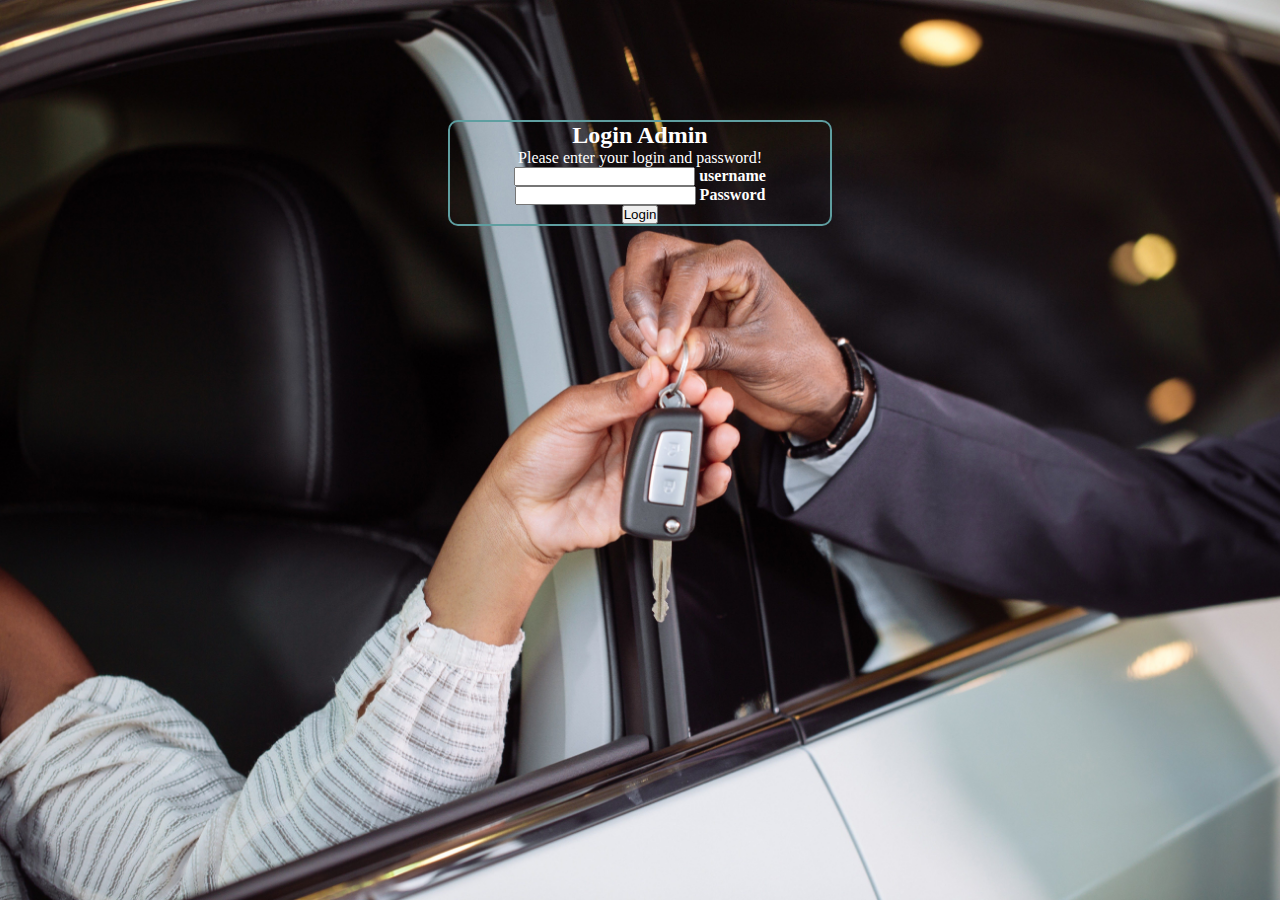
<file: login.html>
<!DOCTYPE html>
<html>
 
<head>
    <meta charset="UTF-8">
    <meta http-equiv="X-UA-Compatible" content="IE=edge">
    <meta name="viewport" content="width=device-width, initial-scale=1.0">
    <link href="https://cdn.jsdelivr.net/npm/bootstrap@5.3.0/dist/css/bootstrap.min.css" rel="stylesheet"
        integrity="sha384-9ndCyUaIbzAi2FUVXJi0CjmCapSmO7SnpJef0486qhLnuZ2cdeRhO02iuK6FUUVM" crossorigin="anonymous">
    <title>Landing Page</title>
    <style>
    * {
        padding: 0;
        margin: 0;
        box-sizing: border-box;
    }
 
    body {
        color: white !important;
    }
 
    .contanier {
        background-image: url("shutterstock_1033106731.jpg");
        height: 100vh;
        width: 100% !important;
        background-position: center;
        background-repeat: no-repeat;
        background-size: cover;
        justify-content: center;
        align-items: center;
        align-content: center;
        align-self: center;
    }
 
    .w-50 {
        width: 30% !important;
        position: absolute !important;
        top: 120px;
        border: 2px solid cadetblue !important;
        border-radius: 10px;
        left: 35%;
        align-items: center;
        align-content: center;
        justify-content: center;
    }
 
    .form-label {
        font-weight: 700;
    }
 
    .btn-success {
        background-color: black !important;
        border: none !important;
        width: 100px;
        justify-content: center;
        align-items: center;
        align-content: center;
        align-self: center;
        display: flex;
        /* Menjadikan tombol menjadi flex container */
        justify-content: center;
        /* Mengatur penempatan horizontal di tengah */
        align-items: center;
        /* Mengatur penempatan vertical di tengah */
    }
    </style>
</head>


<body>
    <div class="contanier" style="display: flex;text-align: center; ">
 
        <form class="w-50 mx-auto py-5 shadow p-4">
            <h2 class="fw-bold mb-2 text-uppercase">Login Admin</h2>
            <p class="text-white-50 mb-5">Please enter your login and password!</p>
 
            <div class="form-outline form-white mb-4">
                <input type="username" id="username" class="form-control form-control-lg" />
                <label class="form-label" for="typeEmailX">username</label>
            </div>
 
            <div class="form-outline form-white mb-4">
                <input type="password" id="typePasswordX" class="form-control form-control-lg" />
                <label class="form-label" for="typePasswordX">Password</label>
            </div>
 
            <button class="btn btn-outline-light btn-lg px-5" type="submit">Login</button>
 
        </form>
    </div>







    <script src="https://cdn.jsdelivr.net/npm/@popperjs/core@2.11.8/dist/umd/popper.min.js"
        integrity="sha384-I7E8VVD/ismYTF4hNIPjVp/Zjvgyol6VFvRkX/vR+Vc4jQkC+hVqc2pM8ODewa9r" crossorigin="anonymous">
    </script>
    <script src="https://cdn.jsdelivr.net/npm/bootstrap@5.3.0/dist/js/bootstrap.min.js"
        integrity="sha384-fbbOQedDUMZZ5KreZpsbe1LCZPVmfTnH7ois6mU1QK+m14rQ1l2bGBq41eYeM/fS" crossorigin="anonymous">
    </script>
</body>
 
</html>
</file>
<file: style.css>
/* Gaya Dasar */
body {
  font-family: Arial, sans-serif;
  margin: 0;
  padding: 0;
}

.container {
  max-width: 960px;
  margin: 0 auto;
  padding: 0 20px;
}

header {
  background-color: #333;
  color: #fff;
  padding: 20px 0;
}

nav ul {
  list-style-type: none;
  padding: 0;
  margin: 0;
}

nav ul li {
  display: inline;
  margin-right: 10px;
}

nav ul li a {
  color: #fff;
  text-decoration: none;
  font-weight: bold;
}

section#content {
  padding: 40px 0;
}

footer {
  background-color: #333;
  color: #fff;
  padding: 20px 0;
  text-align: center;
}

/* Gaya Khusus */
h1 {
  font-size: 36px;
  text-align: center;
}

h2 {
  font-size: 24px;
  margin-bottom: 20px;
}

p {
  margin-bottom: 15px;
}

/* Gaya Dasar */
body {
  font-family: Arial, sans-serif;
  margin: 0;
  padding: 0;
}

.container {
  max-width: 960px;
  margin: 0 auto;
  padding: 0 20px;
}

header {
  background-color: #333;
  color: #fff;
  padding: 20px 0;
}

nav ul {
  list-style-type: none;
  padding: 0;
  margin: 0;
}

nav ul li {
  display: inline;
  margin-right: 10px;
}

nav ul li a {
  color: #fff;
  text-decoration: none;
  font-weight: bold;
}

section {
  padding: 40px 0;
}

footer {
  background-color: #333;
  color: #fff;
  padding: 20px 0;
  text-align: center;
}

/* Gaya Khusus */
h1 {
  font-size: 36px;
  text-align: center;
}

h2 {
  font-size: 24px;
  margin-bottom: 20px;
}

p {
  margin-bottom: 15px;
}

.contact-info {
  margin-top: 20px;
}

.contact-info p {
  margin-bottom: 10px;
}
</file>
